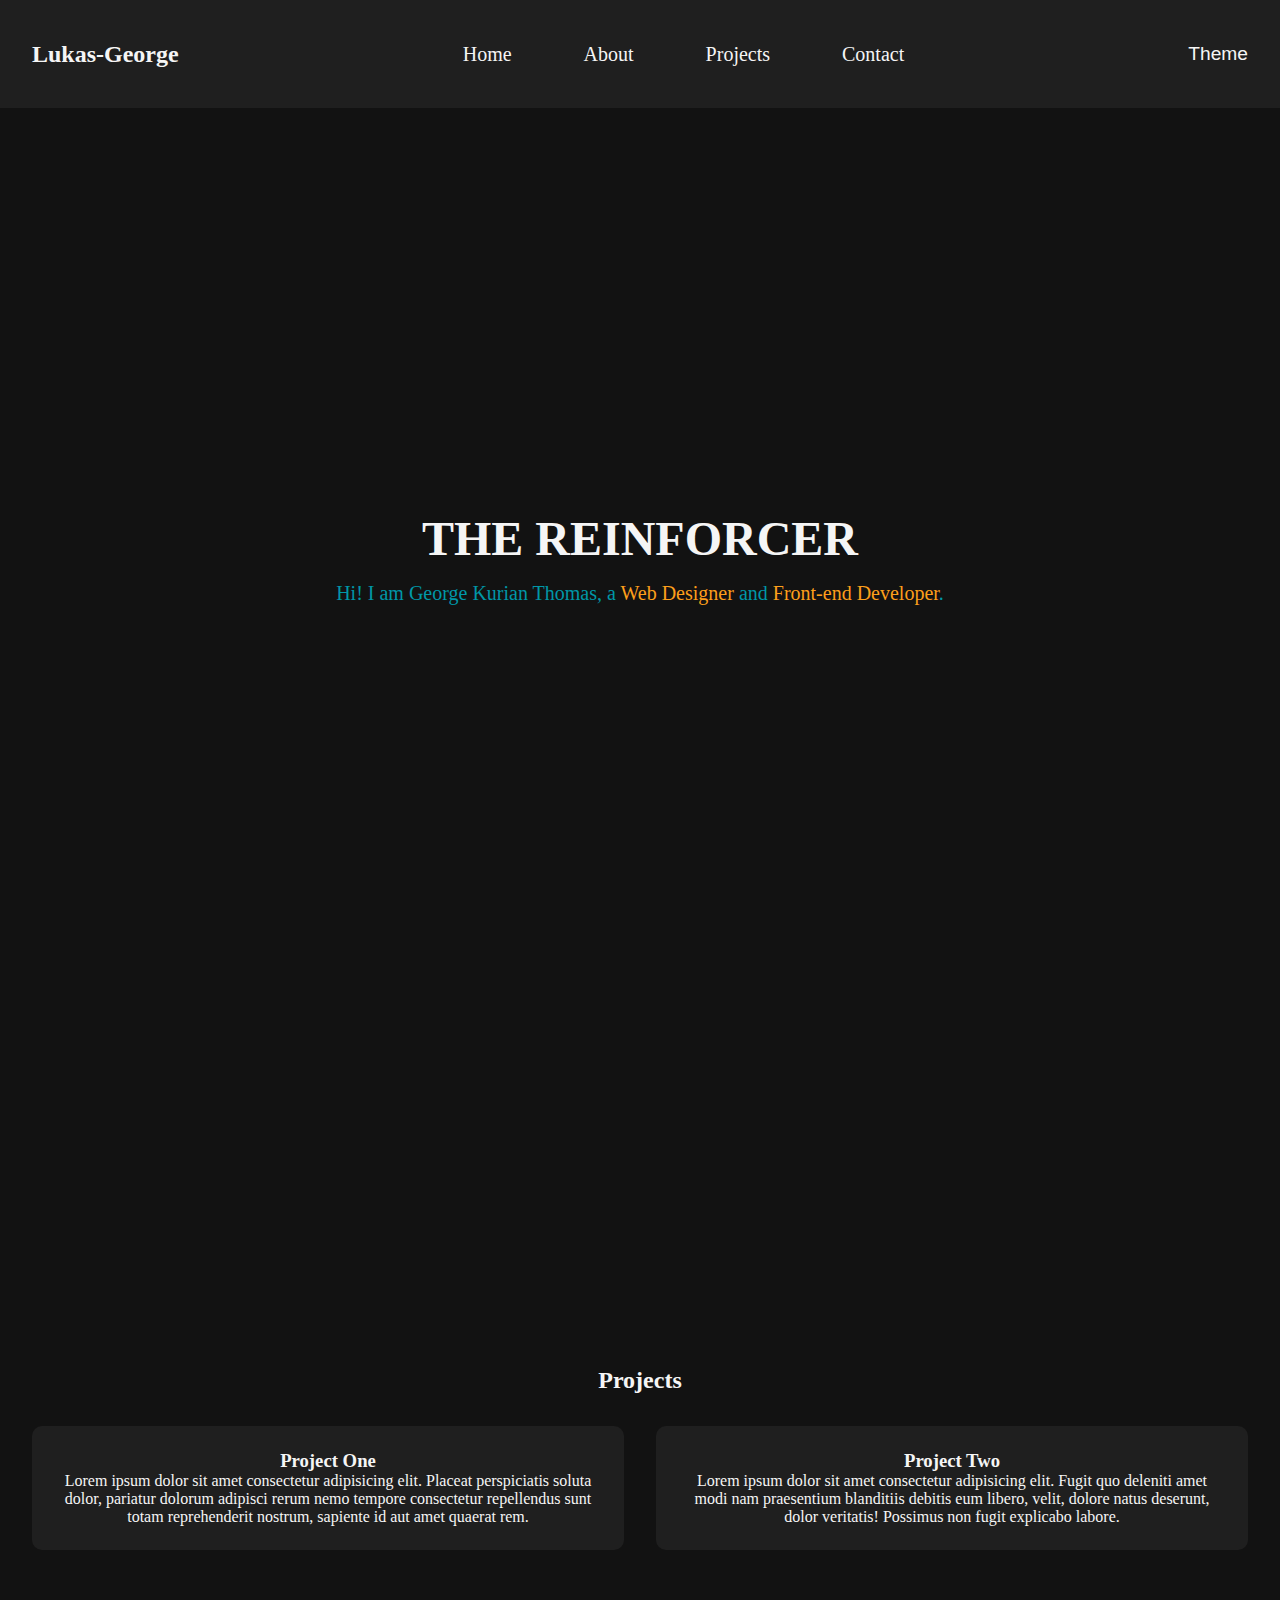
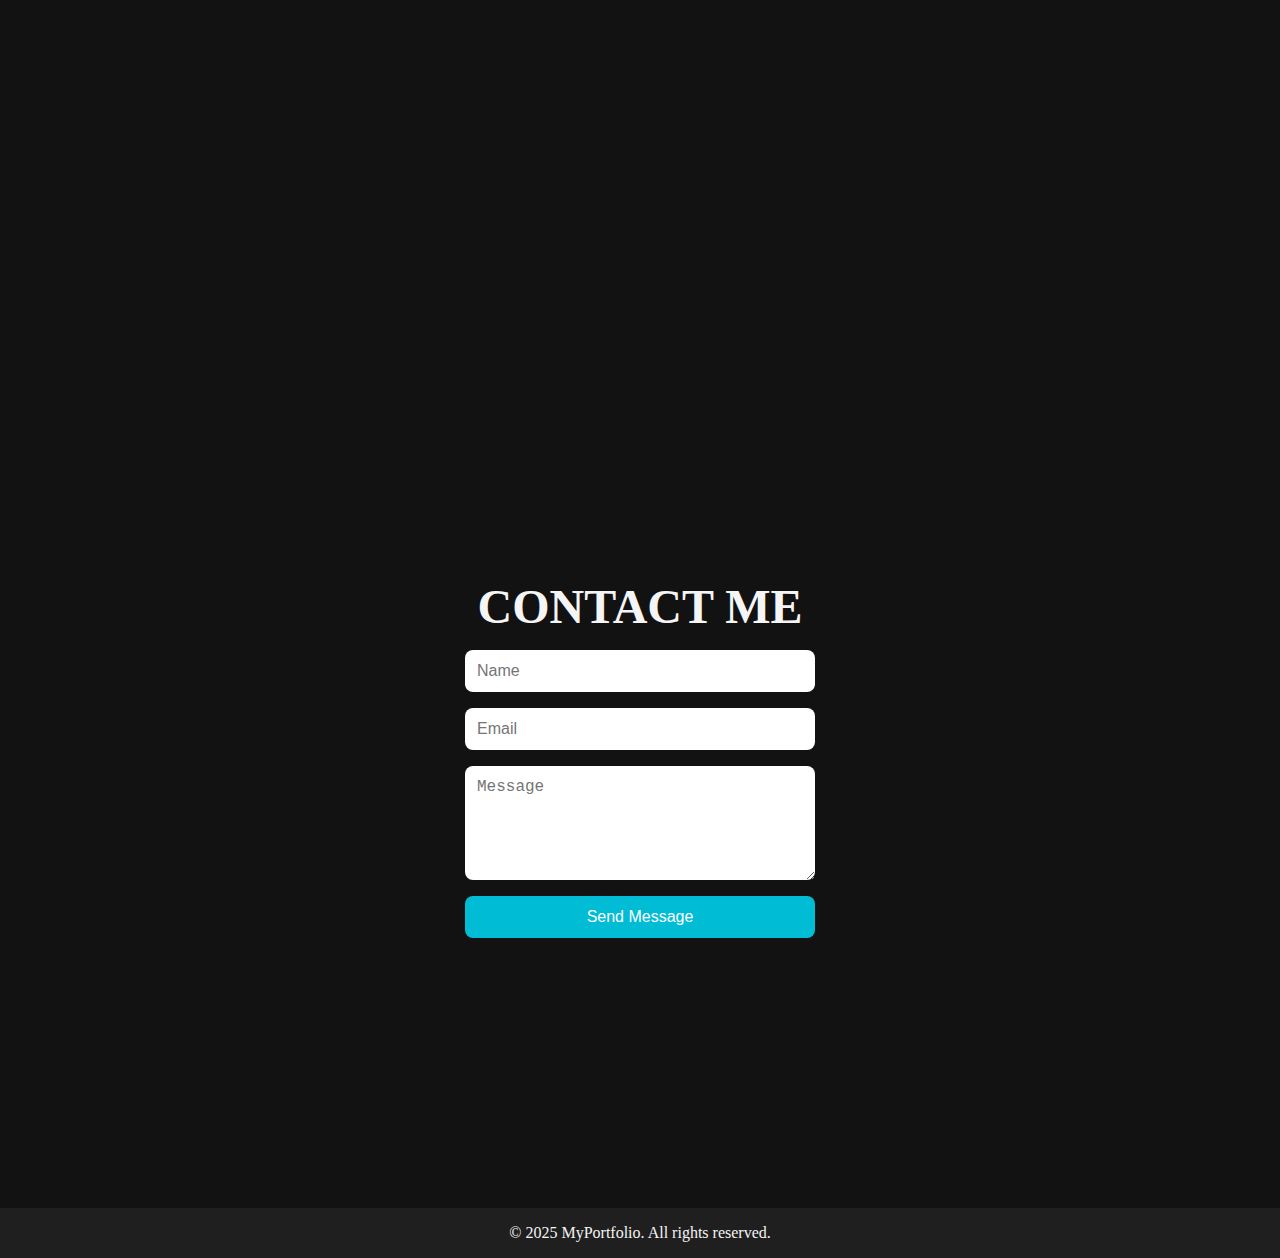
<file: Portfollio/index.html>
<!DOCTYPE html>
<html lang="en">
<head>
  <meta charset="UTF-16" />
  <meta name="viewport" content="width=device-width, initial-scale=1.0" />
  <title>George - Portfolio</title>
  <link rel="stylesheet" href="styles.css" />
  <link rel="icon" type="image/png" href="Luke-logo.png" />
</head>

<body>
  <header>
    <nav class="navbar">
      <h1 class="logo">Lukas-George</h1>
      <ul class="nav-links">
        <li><a href="#about">Home</a></li>
        <li><a href="#about">About</a></li>
        <li><a href="#projects">Projects</a></li>
        <li><a href="#contact">Contact</a></li>
      </ul>
      <button id="toggle-theme">Theme</button>
    </nav>
  </header>

  <section id="home" class="section">
    <h2 class="heading">The Reinforcer</h2>
    <p class="description">Hi! I am George Kurian Thomas, a <span class="emp">Web Designer</span> and <span class="emp">Front-end Developer</span>.</p>
  </section>

  <section id="projects" class="section">
    <h2>Projects</h2>
    <div class="project-cards">
      <div class="card">
        <h3>Project One</h3>
        <p>Lorem ipsum dolor sit amet consectetur adipisicing elit. Placeat perspiciatis soluta dolor, pariatur dolorum adipisci rerum nemo tempore consectetur repellendus sunt totam reprehenderit nostrum, sapiente id aut amet quaerat rem.</p>
      </div>
      <div class="card">
        <h3>Project Two</h3>
        <p>Lorem ipsum dolor sit amet consectetur adipisicing elit. Fugit quo deleniti amet modi nam praesentium blanditiis debitis eum libero, velit, dolore natus deserunt, dolor veritatis! Possimus non fugit explicabo labore.</p>
      </div>
    </div>
  </section>

  <section id="contact" class="section">
    <h2 class="heading">Contact Me</h2>
    <form class="contact-form">
      <input type="text" placeholder="Name" required />
      <input type="email" placeholder="Email" required />
      <textarea rows="5" placeholder="Message" required></textarea>
      <button type="submit">Send Message</button>
    </form>
  </section>

  <footer>
    <p>&copy; 2025 MyPortfolio. All rights reserved.</p>
  </footer>

  <script>
    const toggle = document.getElementById('toggle-theme');
    toggle.onclick = () => {
      document.body.classList.toggle('light-mode');
    };
  </script>
</body>
</html>
</file>
<file: Portfollio/styles.css>
* {
  margin: 0;
  padding: 0;
  box-sizing: border-box;
}

html {
  scroll-behavior: smooth;
}

/* General Styling */
body {
  margin: 0;
  max-width: 100%;
  min-height: 100vh;
  background-color: #121212;
  color: #f5f5f5;
  scroll-behavior: smooth;
}

header {
  background-color: #1f1f1f;
  padding: 2rem 2rem;
  position: sticky;
  display: flex;
  align-items: center;
  top: 0;
  left: 0;
  height: 12vh;
  z-index: 1000;
}

footer {
  background-color: #1f1f1f;
  text-align: center;
  padding: 1rem;
}

/* End of General Styling */

.navbar {
  display: flex;
  justify-content: space-between;
  align-items: center;
  width: 100%;

}

.logo {
  font-size: 1.5rem;
}

.nav-links {
  list-style: none;
  display: flex;
  gap: 4.5rem;
  font-size: 1.25rem;
}

.nav-links a {
  color: #f5f5f5;
  text-decoration: none;
  transition: color 0.3s;
}

.nav-links a:hover {
  color: #00bcd4;
}

#toggle-theme {
  background: none;
  border: none;
  font-size: 1.2rem;
  cursor: pointer;
  color: #f5f5f5;
}

.heading {
  text-transform: uppercase;
  font-size: 3rem;
  margin-bottom: 1rem;
}

.description {
  font-size: 1.25rem;
  color: #0097a7;
}

.emp {
  color: #fd9f1b;
}

/* Sections */
#home {
  padding: 0rem;
}

.section {
  padding: 4rem 2rem;
  text-align: center;
  height: 100vh;
  display: grid;
  place-content: center;
}

.project-cards {
  display: grid;
  gap: 2rem;
  grid-template-columns: repeat(auto-fit, minmax(250px, 1fr));
  margin-top: 2rem;
}

.card {
  background-color: #1f1f1f;
  padding: 1.5rem;
  border-radius: 10px;
  transition: transform 0.3s, box-shadow 0.3s;
}

.card:hover {
  transform: translateY(-5px);
  box-shadow: 0 8px 16px rgba(0, 188, 212, 0.2);
}

/* Contact Form */
.contact-form {
  display: flex;
  flex-direction: column;
  gap: 1rem;
  max-width: 800px;
  margin: 0 auto;
}

.contact-form input,
.contact-form textarea {
  padding: 0.75rem;
  border: none;
  width: clamp(350px, 80%, 400px);
  border-radius: 8px;
  font-size: 1rem;
}

.contact-form button {
  padding: 0.75rem;
  background-color: #00bcd4;
  border: none;
  color: white;
  font-size: 1rem;
  border-radius: 8px;
  cursor: pointer;
  transition: background-color 0.3s;
}

.contact-form button:hover {
  background-color: #0097a7;
}



body.light-mode {
  background-color: #f5f5f5;
  color: #121212;
}

body.light-mode header,
body.light-mode .card,
body.light-mode footer {
  background-color: #ffffff;
  color: #121212;
}

body.light-mode #toggle-theme {
  color: #121212;
}

body.light-mode .nav-links a {
  color: #121212;
}

body.light-mode .nav-links a:hover {
  color: #0097a7;
}

/* Responsive */
@media (max-width: 600px) {
  .nav-links {
    display: none;
  }

  .heading {
    font-size: 2.25rem;
  }
}
</file>
